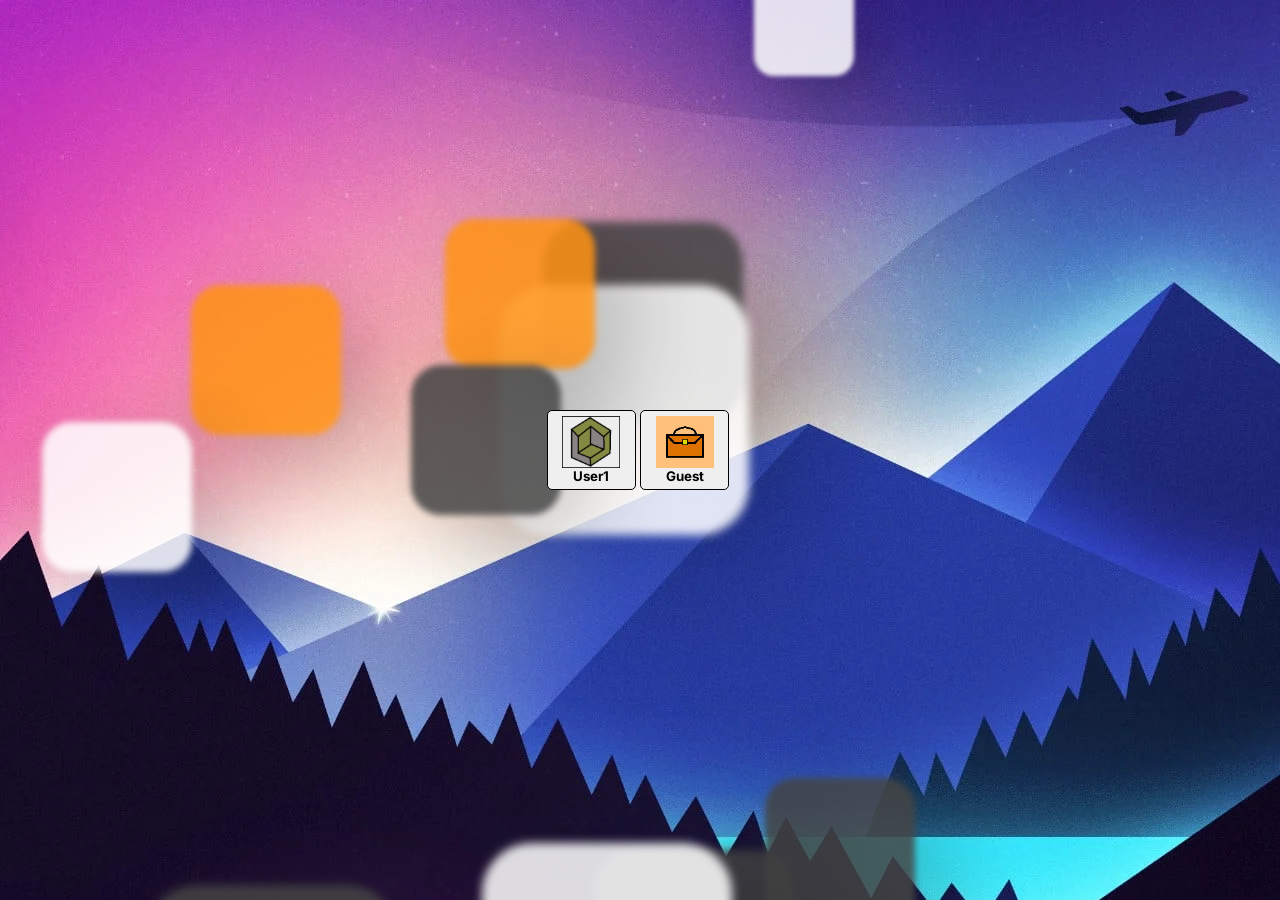
<file: index.html>
<html lang="en">
<head>
<link href="https://fonts.googleapis.com/css2?family=Inter:wght@400;500;600;700&display=swap" rel="stylesheet">
<style type="text/css">
* {
	padding: 0;
	margin: 0;
	overflow: hidden;
	font-family: Inter;
	text-align: center;
	color: #fff;
}
.options {
	height: 100%;
	width: 100%;
	position: absolute;
	display: flex;
	justify-content: center;
	align-items: center;
}
section {
	height: 100%;
	width: 100%;
	z-index: 2;
	background-color: #1d1d1d;
	background-image: url("bg.jpg");
}
button {
	padding: 5px;
	float: middle;
	font-weight: bold;
	width: 89.31;
	border-radius: 5px;
	border: black solid 1px;
	transition: all 0.2s ease;
	z-index: 1;
	position: relative;
	color: black;
}
nav {
	display: inline-block;
}
li {
    float: left;
    display: block;
}
button:hover {
	background-color: #2e2e2e;
	transition: all 0.2s ease;
	color: white;
	border: white solid 1px;
}
.block {
	height: 50px;
	width: 50px;
	background: #fff;
	box-shadow: 10px 10px 30px rgba(0,0,0,0.25);
	border-radius: 10px;
	opacity: .85;
	filter: blur(1px);
}
.block:nth-child(3n + 2)
{
	background: #444;
}
.block:nth-child(3n + 3)
{
	background: #FF9213;
}
</style>
</head>
<body><section class="container">
	<div class="options">
		
		<nav><ul>
		<li><a href="kaostest.html"><button onmouseover="loginuser1()"><img src="Icons/user.png" style="height: 52; width: 58;"></img>User1</button></a>&nbsp;</li>
		<li><a href="guest.html"><button onmouseover="loginguest()"><img src="Icons/guest.png" style="height: 52; width: 58;"></img>Guest</button></a>&nbsp;</li>
		</ul></nav></div>

<script type="text/javascript" src="animate.js"></script>
<script type="text/javascript">
	const container = document.querySelector('.container');
	for ( var i = 1; i<=1000; i++){
		const blocks = document.createElement('div')
		blocks.classList.add('block');
		container.appendChild(blocks);
	}

	function generate(){
		anime({
			targets: '.block',
			translateX : function(){
				return anime.random(-1000, 1000)
			},
			translateY : function(){
				return anime.random(-1000, 1000)
			},
			scale: function(){
				return anime.random(1, 5)
			}
		})
	}

	generate()
</script>
</section>
</body>
</html>
</file>
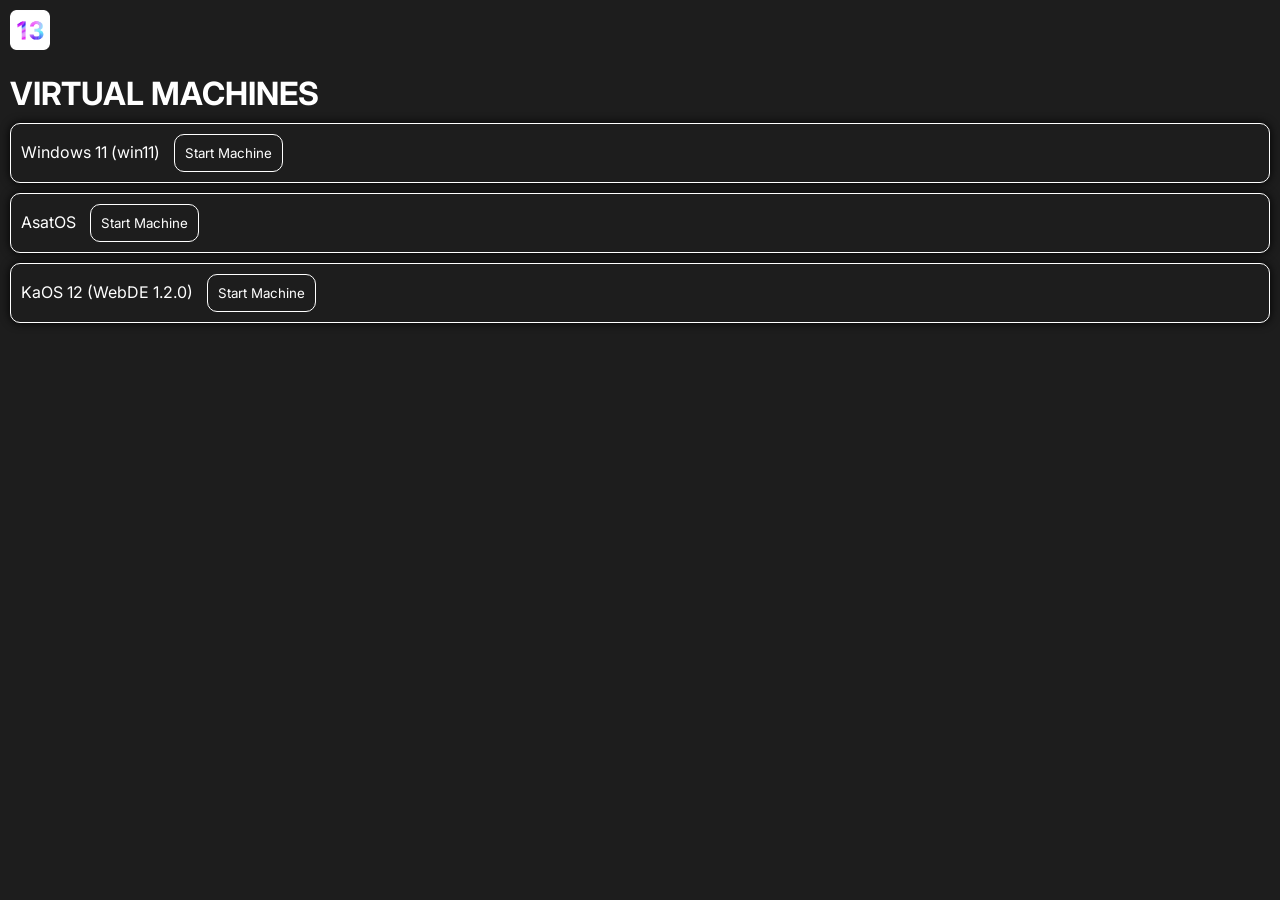
<file: KaOSVM.html>
<!DOCTYPE html>
<html>
    <head>
        <link rel="stylesheet" href="./KaOSVM.css">
        <title>KaOS VM</title>
        <meta name="viewport" content="width=device-width, initial-scale=1.0">
        <link href="https://fonts.googleapis.com/css2?family=Inter:wght@400;500;600;700&display=swap" rel="stylesheet">
    </head>
    <body>
        <header>
            <img class="logo" src="./KaOS13Logo.png" height="40"></img>
        </header>
        <div class="main-class">
            <h1 style="text-transform: uppercase;">virtual machines</h1>
            <div class="vm-menu">
                <p>Windows 11 (win11)</p>
                <button onclick="window.location.href = 'KaOSVMClient.html?os=https://win11.blueedge.me/'">Start Machine</button>
            </div>
            <div class="vm-menu">
                <p>AsatOS</p>
                <button onclick="window.location.href = 'KaOSVMClient.html?os=https://bobuxstation.github.io/AsatOS'">Start Machine</button>
            </div>
            <div class="vm-menu">
                <p>KaOS 12 (WebDE 1.2.0)</p>
                <button onclick="window.location.href = 'KaOSVMClient.html?os=https://zeankundev.github.io/KaOS/setup'">Start Machine</button>
            </div>
        </div>
    </body>
</html>
</file>
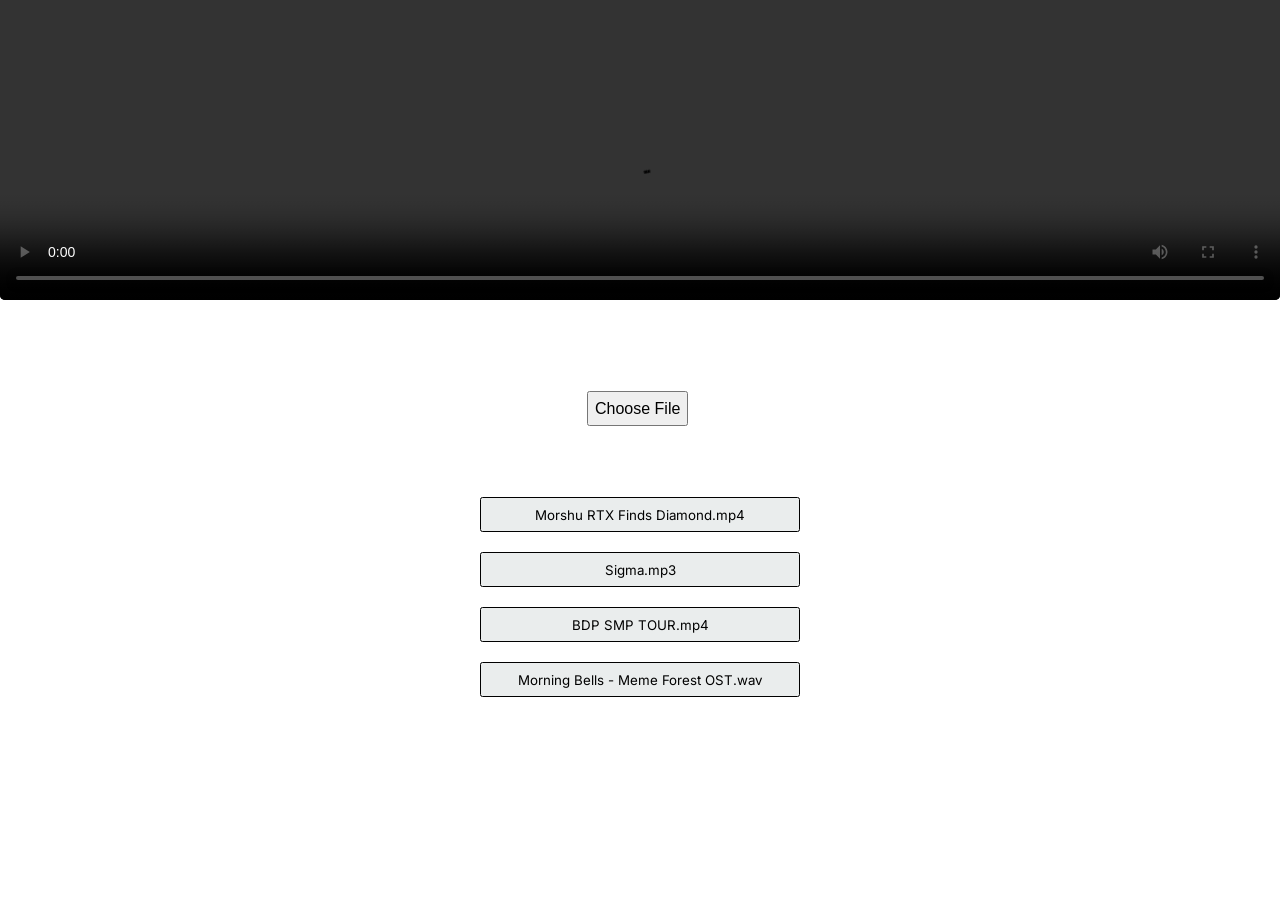
<file: MEDIA.html>
<html>
    <head>
        <script type="text/javascript" src="media.js"></script>
        <link href="https://fonts.googleapis.com/css2?family=Inter:wght@400;500;600;700&display=swap" rel="stylesheet">
        <style>
        * {
            margin: 0;
            padding: 0;
            cursor: url('medias/mouse.png'), auto;
            text-align: center;
            font-family: Inter;
        }
        button {
            padding: 1.5px;
            background-color: #EAEDED;
            width: 25%;
            border-radius: 2.5px;
            height: 35px;
            border: black solid 1px
        }
input[type='file'] {
 font-size: 0;
 padding: 2px;
 cursor: url('medias/mouse.png'), auto;
}
::file-selector-button { font-size: initial; border: black solid 1px border-radius: 2.5%; height: 35px;}
        </style>
    </head>
    <body id="body" style="color: white">
        <section style="height: 615px; ">
        <div class="content"><video src="" id="mediavid" controls style="border-radius: 0px 0px 5px 5px; border: black solid 0px; width: 100%; height: 300; background-color: black;"></video>
<br><br><br>
            <h1>Custom video</h1><br>
            <input type="file" accept="video/*" onchange="custom_video(event)" id="choose"><br><br>
            <h1>Preset video</h1><br>
        <button onclick="vid1()">Morshu RTX Finds Diamond.mp4</button><br><br>
        <button onclick="vid2()">Sigma.mp3</button><br><br>
        <button onclick="vid3()">BDP SMP TOUR.mp4</button><br><br>
        <button onclick="vid4()">Morning Bells - Meme Forest OST.wav</button><br><br>
        <script type="text/javascript" src="notifications.js"></script>
    </body>
</html>
</file>
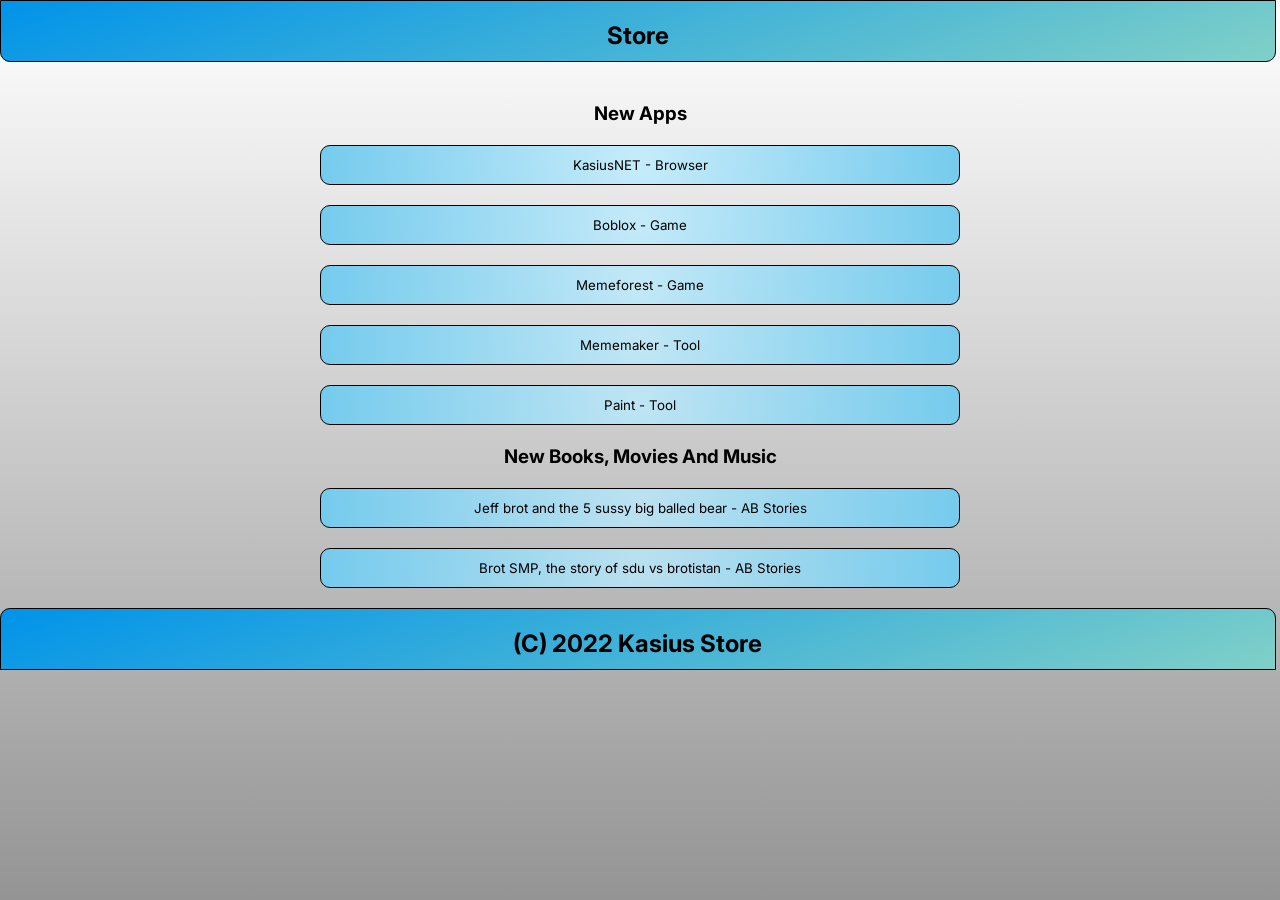
<file: store.html>
<html>
<head>
<link href="https://fonts.googleapis.com/css2?family=Inter:wght@400;500;600;700&display=swap" rel="stylesheet">
<style>
* {
    margin: 0;
    padding: 0;
    text-align: center;
    font-family: Inter;
}
button {
    padding: 10px;
    background: rgb(186,236,255);
    background: radial-gradient(circle, rgba(186,236,255,0.7567401960784313) 0%, rgba(117,203,237,1) 100%);
    width: 50%;
    border-radius: 10px;
    height: 40px;
    border: black solid 1px;
    overflow-y: hidden;
}
button:hover {
    background-color: lightblue;
}
</style>
</head>
<body id="body" style="background: rgb(255,255,255);
background: linear-gradient(180deg, rgba(255,255,255,1) 0%, rgba(148,148,148,1) 100%);">
<section style="height: 615px; ">
<div class="content"><div style="border: black solid 1px; border-radius: 0px 0px 10px 10px; width: 99.5%; height: 60px; background-color: #0093E9;
background-image: linear-gradient(160deg, #0093E9 0%, #80D0C7 100%);
 object-fit: scale-down;"><br><h1>Store</h1></div><br><br>
    <h3>New Apps</h3><br>
    <a href="Apps/KasiusNET.html"><button>KasiusNET - Browser</button></a><br><br>
    <a href="Apps/Boblox.html"><button>Boblox - Game</button></a><br><br>
    <a href="Apps/Memeforest.html"><button>Memeforest - Game</button></a><br><br>
    <a href="Apps/MEMEMAKER.html"><button>Mememaker - Tool</button></a><br><br>
    <a href="Apps/Paint.html"><button>Paint - Tool</button></a><br><br>
    <h3>New Books, Movies And Music</h3><br>
    <a href="Apps/Jeff_Brot_And_The_Five_Big_Balled_Bears.html"><button>Jeff brot and the 5 sussy big balled bear - AB Stories</button></a><br><br>
    <a href="Apps/Brotsmp_SDU_VS_BROTISTAN.html"><button>Brot SMP, the story of sdu vs brotistan - AB Stories</button></a><br><br>
    <div style="border-radius: 10px 10px 0px 0px; border: black solid 0px; width: 99.5%; height: 60px; background-color: #0093E9;
background-image: linear-gradient(160deg, #0093E9 0%, #80D0C7 100%);
 object-fit: scale-down; border: black solid 1px;"><br><h1>(C) 2022 Kasius Store</h1></div>
</body>
</html>
</file>
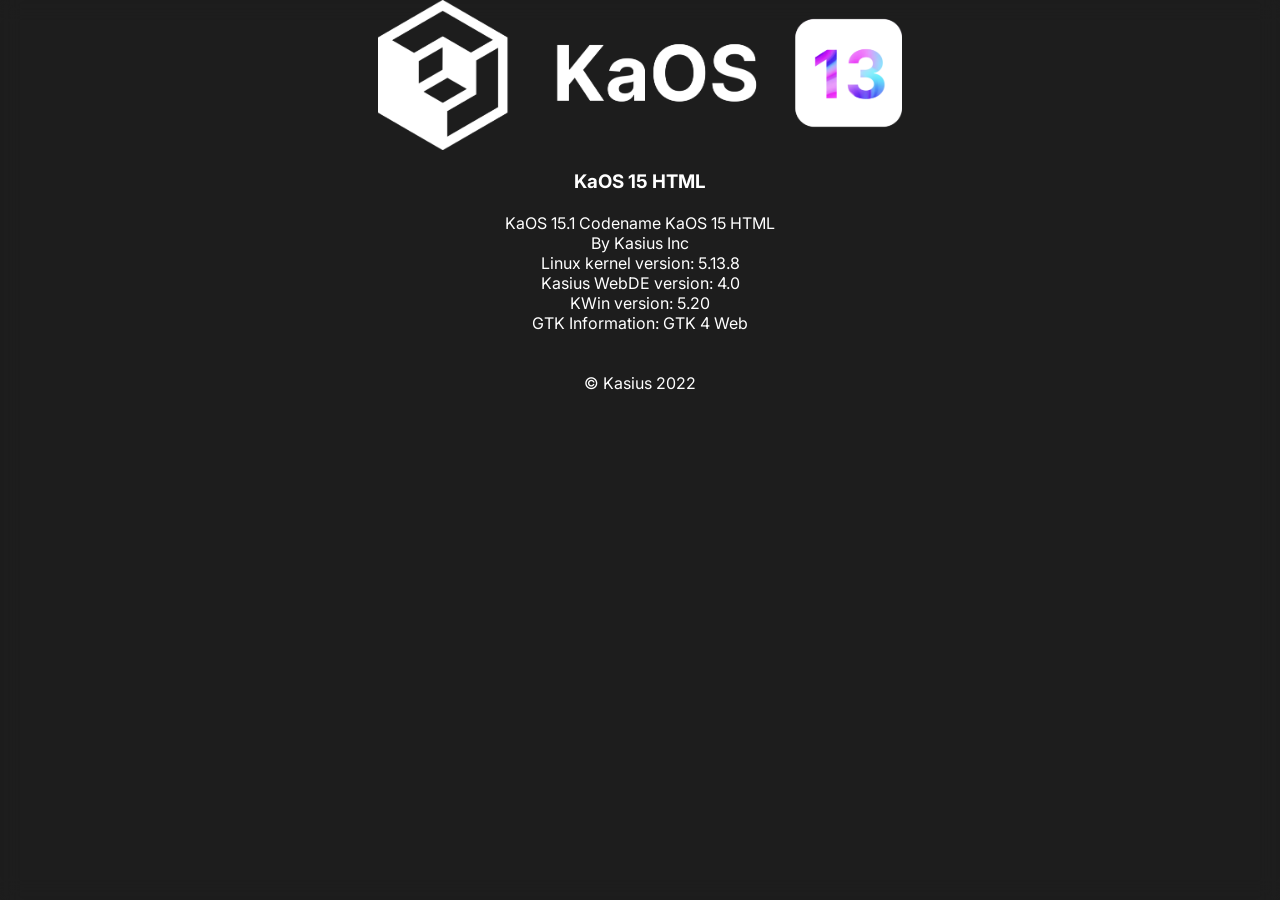
<file: version.html>
<html>
<head>
<link href="https://fonts.googleapis.com/css2?family=Inter:wght@400;500;600;700&display=swap" rel="stylesheet">
<style>
* {
    margin: 0;
    padding: 0;
    cursor: url('medias/mouse.png'), auto;
    text-align: center;
    font-family: Inter;
    overflow: hidden;
}
button {
    padding: 2px;
    background-color: lightgrey;
    width: 75%;
    border-radius: 5px;
    height: 25px;
}
</style>
</head>
<body id="body" style="background-color: #1d1d1d; color: white; backdrop-filter: blur(10px);">
<section style="height: 615px; ">
<div class="content"><img src="ver.png" style="border-radius: 0px 0px 10px 10px; border: black solid 0px; height: 150px;"></img><br><br>
    <h3>KaOS 15 HTML</h3><br>
<p>KaOS 15.1 Codename KaOS 15 HTML</p>
<p>By Kasius Inc</p>
<p>Linux kernel version: 5.13.8</p>
<p>Kasius WebDE version: 4.0</p>
<p>KWin version: 5.20</p>
<p>GTK Information: GTK 4 Web</p>
<br><br>
<p>&copy; Kasius 2022</p>
</body>
</html>
</file>
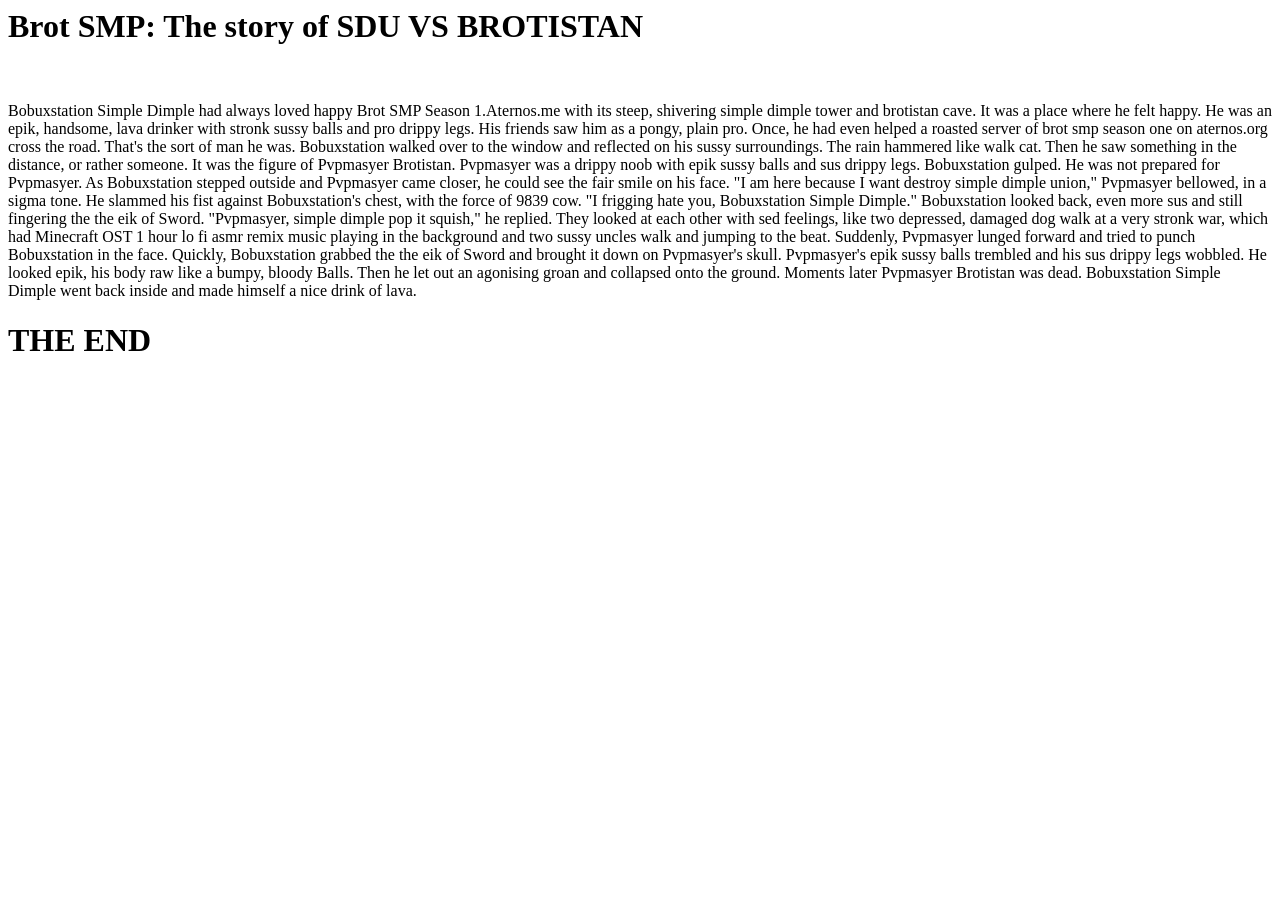
<file: Apps/Brotsmp_SDU_VS_BROTISTAN.html>
<Html>
<head><title>The story of Brot smp (Betrayal, adventure and sigmaness)</title></head>
<body>
<h1>Brot SMP: The story of SDU VS BROTISTAN</h1>
<br><br>
Bobuxstation Simple Dimple had always loved happy Brot SMP Season 1.Aternos.me with its steep, shivering simple dimple tower and brotistan cave. It was a place where he felt happy.

He was an epik, handsome, lava drinker with stronk sussy balls and pro drippy legs. His friends saw him as a pongy, plain pro. Once, he had even helped a roasted server of brot smp season one on aternos.org cross the road. That's the sort of man he was.

Bobuxstation walked over to the window and reflected on his sussy surroundings. The rain hammered like walk cat.

Then he saw something in the distance, or rather someone. It was the figure of Pvpmasyer Brotistan. Pvpmasyer was a drippy noob with epik sussy balls and sus drippy legs.

Bobuxstation gulped. He was not prepared for Pvpmasyer.

As Bobuxstation stepped outside and Pvpmasyer came closer, he could see the fair smile on his face.

"I am here because I want destroy simple dimple union," Pvpmasyer bellowed, in a sigma tone. He slammed his fist against Bobuxstation's chest, with the force of 9839 cow. "I frigging hate you, Bobuxstation Simple Dimple."

Bobuxstation looked back, even more sus and still fingering the the eik of Sword. "Pvpmasyer, simple dimple pop it squish," he replied.

They looked at each other with sed feelings, like two depressed, damaged dog walk at a very stronk war, which had Minecraft OST 1 hour lo fi asmr remix music playing in the background and two sussy uncles walk and jumping to the beat.

Suddenly, Pvpmasyer lunged forward and tried to punch Bobuxstation in the face. Quickly, Bobuxstation grabbed the the eik of Sword and brought it down on Pvpmasyer's skull.

Pvpmasyer's epik sussy balls trembled and his sus drippy legs wobbled. He looked epik, his body raw like a bumpy, bloody Balls.

Then he let out an agonising groan and collapsed onto the ground. Moments later Pvpmasyer Brotistan was dead.

Bobuxstation Simple Dimple went back inside and made himself a nice drink of lava.

<br>
<h1>THE END</h1>
</body>
</Html>
</file>
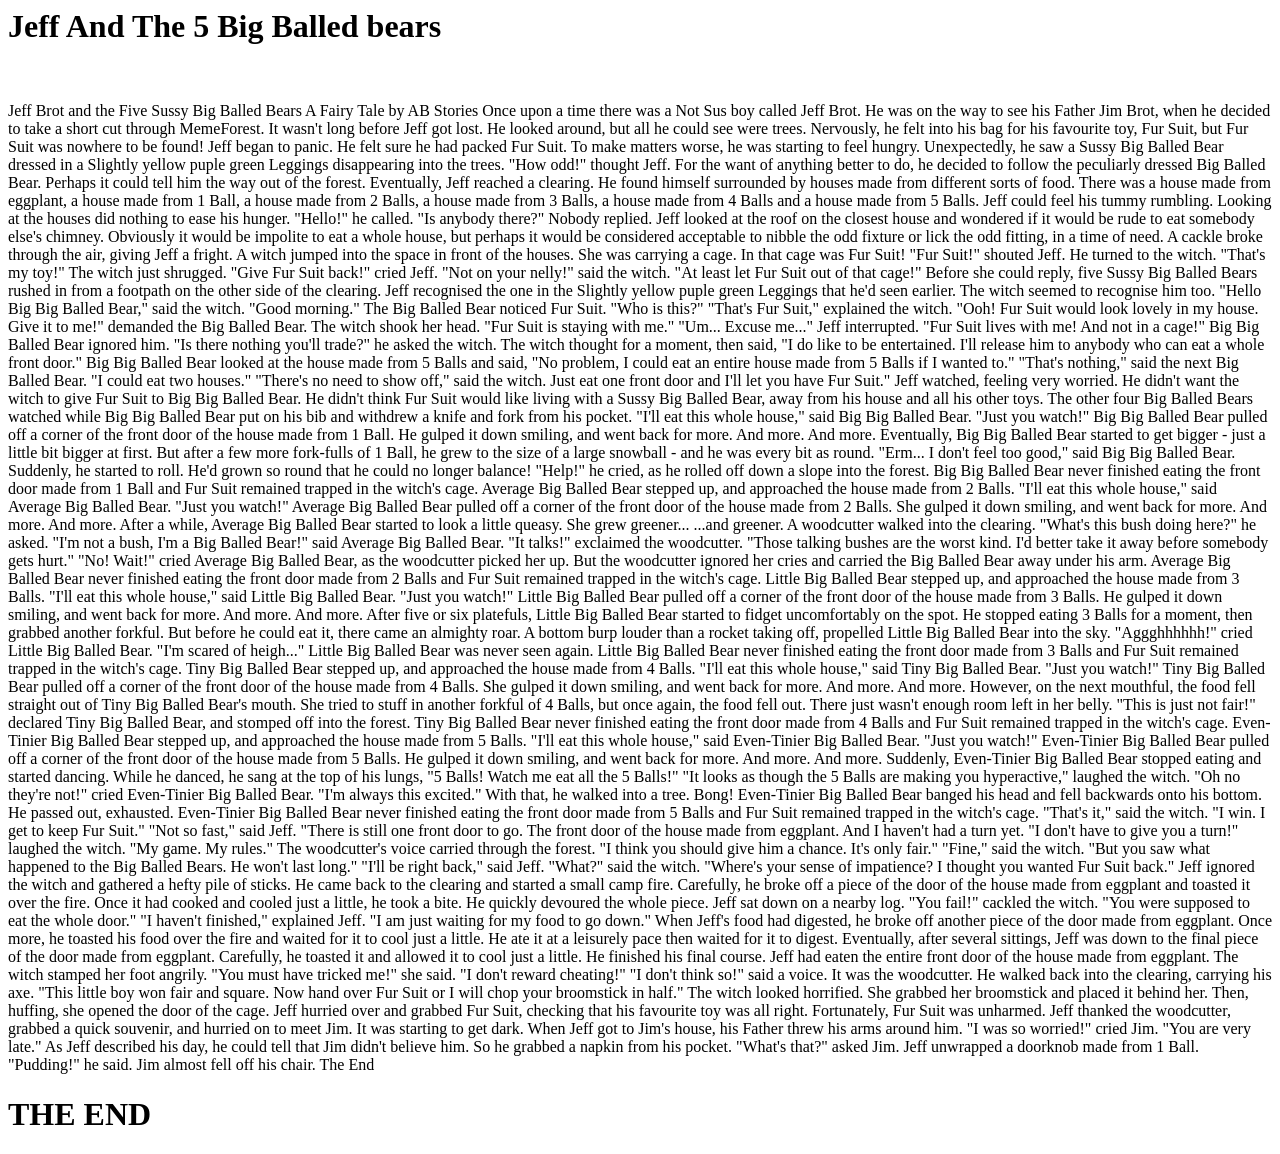
<file: Apps/Jeff_Brot_And_The_Five_Big_Balled_Bears.html>
<Html>
<head><title>Jeff And The 5 Big Balled bears</title></head>
<body>
<h1>Jeff And The 5 Big Balled bears</h1>
<br><br>
Jeff Brot and the Five Sussy Big Balled Bears
A Fairy Tale
by AB Stories
Once upon a time there was a Not Sus boy called Jeff Brot. He was on the way to see his Father Jim Brot, when he decided to take a short cut through MemeForest.

It wasn't long before Jeff got lost. He looked around, but all he could see were trees. Nervously, he felt into his bag for his favourite toy, Fur Suit, but Fur Suit was nowhere to be found! Jeff began to panic. He felt sure he had packed Fur Suit. To make matters worse, he was starting to feel hungry.

Unexpectedly, he saw a Sussy Big Balled Bear dressed in a Slightly yellow puple green Leggings disappearing into the trees.

"How odd!" thought Jeff.

For the want of anything better to do, he decided to follow the peculiarly dressed Big Balled Bear. Perhaps it could tell him the way out of the forest.

Eventually, Jeff reached a clearing. He found himself surrounded by houses made from different sorts of food. There was a house made from eggplant, a house made from 1 Ball, a house made from 2 Balls, a house made from 3 Balls, a house made from 4 Balls and a house made from 5 Balls.

Jeff could feel his tummy rumbling. Looking at the houses did nothing to ease his hunger.

"Hello!" he called. "Is anybody there?"

Nobody replied.

Jeff looked at the roof on the closest house and wondered if it would be rude to eat somebody else's chimney. Obviously it would be impolite to eat a whole house, but perhaps it would be considered acceptable to nibble the odd fixture or lick the odd fitting, in a time of need.

A cackle broke through the air, giving Jeff a fright. A witch jumped into the space in front of the houses. She was carrying a cage. In that cage was Fur Suit!

"Fur Suit!" shouted Jeff. He turned to the witch. "That's my toy!"

The witch just shrugged.

"Give Fur Suit back!" cried Jeff.

"Not on your nelly!" said the witch.

"At least let Fur Suit out of that cage!"

Before she could reply, five Sussy Big Balled Bears rushed in from a footpath on the other side of the clearing. Jeff recognised the one in the Slightly yellow puple green Leggings that he'd seen earlier. The witch seemed to recognise him too.

"Hello Big Big Balled Bear," said the witch.

"Good morning." The Big Balled Bear noticed Fur Suit. "Who is this?"

"That's Fur Suit," explained the witch.

"Ooh! Fur Suit would look lovely in my house. Give it to me!" demanded the Big Balled Bear.

The witch shook her head. "Fur Suit is staying with me."

"Um... Excuse me..." Jeff interrupted. "Fur Suit lives with me! And not in a cage!"

Big Big Balled Bear ignored him. "Is there nothing you'll trade?" he asked the witch.

The witch thought for a moment, then said, "I do like to be entertained. I'll release him to anybody who can eat a whole front door."

Big Big Balled Bear looked at the house made from 5 Balls and said, "No problem, I could eat an entire house made from 5 Balls if I wanted to."

"That's nothing," said the next Big Balled Bear. "I could eat two houses."

"There's no need to show off," said the witch. Just eat one front door and I'll let you have Fur Suit."

Jeff watched, feeling very worried. He didn't want the witch to give Fur Suit to Big Big Balled Bear. He didn't think Fur Suit would like living with a Sussy Big Balled Bear, away from his house and all his other toys.

The other four Big Balled Bears watched while Big Big Balled Bear put on his bib and withdrew a knife and fork from his pocket.

"I'll eat this whole house," said Big Big Balled Bear. "Just you watch!"

Big Big Balled Bear pulled off a corner of the front door of the house made from 1 Ball. He gulped it down smiling, and went back for more.

   And more.

      And more.

Eventually, Big Big Balled Bear started to get bigger - just a little bit bigger at first. But after a few more fork-fulls of 1 Ball, he grew to the size of a large snowball - and he was every bit as round.

"Erm... I don't feel too good," said Big Big Balled Bear.

Suddenly, he started to roll. He'd grown so round that he could no longer balance!

"Help!" he cried, as he rolled off down a slope into the forest.

Big Big Balled Bear never finished eating the front door made from 1 Ball and Fur Suit remained trapped in the witch's cage.

Average Big Balled Bear stepped up, and approached the house made from 2 Balls.
"I'll eat this whole house," said Average Big Balled Bear. "Just you watch!"

Average Big Balled Bear pulled off a corner of the front door of the house made from 2 Balls. She gulped it down smiling, and went back for more.

   And more.

      And more.

After a while, Average Big Balled Bear started to look a little queasy. She grew greener...

   ...and greener.

A woodcutter walked into the clearing. "What's this bush doing here?" he asked.

"I'm not a bush, I'm a Big Balled Bear!" said Average Big Balled Bear.

"It talks!" exclaimed the woodcutter. "Those talking bushes are the worst kind. I'd better take it away before somebody gets hurt."

"No! Wait!" cried Average Big Balled Bear, as the woodcutter picked her up. But the woodcutter ignored her cries and carried the Big Balled Bear away under his arm.

Average Big Balled Bear never finished eating the front door made from 2 Balls and Fur Suit remained trapped in the witch's cage.

Little Big Balled Bear stepped up, and approached the house made from 3 Balls.
"I'll eat this whole house," said Little Big Balled Bear. "Just you watch!"

Little Big Balled Bear pulled off a corner of the front door of the house made from 3 Balls. He gulped it down smiling, and went back for more.

   And more.

      And more.

After five or six platefuls, Little Big Balled Bear started to fidget uncomfortably on the spot.

He stopped eating 3 Balls for a moment, then grabbed another forkful.

But before he could eat it, there came an almighty roar. A bottom burp louder than a rocket taking off, propelled Little Big Balled Bear into the sky.

"Aggghhhhhh!" cried Little Big Balled Bear. "I'm scared of heigh..."

Little Big Balled Bear was never seen again.

Little Big Balled Bear never finished eating the front door made from 3 Balls and Fur Suit remained trapped in the witch's cage.

Tiny Big Balled Bear stepped up, and approached the house made from 4 Balls.
"I'll eat this whole house," said Tiny Big Balled Bear. "Just you watch!"

Tiny Big Balled Bear pulled off a corner of the front door of the house made from 4 Balls. She gulped it down smiling, and went back for more.

   And more.

      And more.

However, on the next mouthful, the food fell straight out of Tiny Big Balled Bear's mouth. She tried to stuff in another forkful of 4 Balls, but once again, the food fell out. There just wasn't enough room left in her belly.

"This is just not fair!" declared Tiny Big Balled Bear, and stomped off into the forest.

Tiny Big Balled Bear never finished eating the front door made from 4 Balls and Fur Suit remained trapped in the witch's cage.

Even-Tinier Big Balled Bear stepped up, and approached the house made from 5 Balls.
"I'll eat this whole house," said Even-Tinier Big Balled Bear. "Just you watch!"

Even-Tinier Big Balled Bear pulled off a corner of the front door of the house made from 5 Balls. He gulped it down smiling, and went back for more.

   And more.

      And more.

Suddenly, Even-Tinier Big Balled Bear stopped eating and started dancing. While he danced, he sang at the top of his lungs, "5 Balls! Watch me eat all the 5 Balls!"

"It looks as though the 5 Balls are making you hyperactive," laughed the witch.

"Oh no they're not!" cried Even-Tinier Big Balled Bear. "I'm always this excited." With that, he walked into a tree.

Bong!

Even-Tinier Big Balled Bear banged his head and fell backwards onto his bottom. He passed out, exhausted.

Even-Tinier Big Balled Bear never finished eating the front door made from 5 Balls and Fur Suit remained trapped in the witch's cage.

"That's it," said the witch. "I win. I get to keep Fur Suit."

"Not so fast," said Jeff. "There is still one front door to go. The front door of the house made from eggplant. And I haven't had a turn yet.

"I don't have to give you a turn!" laughed the witch. "My game. My rules."

The woodcutter's voice carried through the forest. "I think you should give him a chance. It's only fair."

"Fine," said the witch. "But you saw what happened to the Big Balled Bears. He won't last long."

"I'll be right back," said Jeff.

"What?" said the witch. "Where's your sense of impatience? I thought you wanted Fur Suit back."

Jeff ignored the witch and gathered a hefty pile of sticks. He came back to the clearing and started a small camp fire. Carefully, he broke off a piece of the door of the house made from eggplant and toasted it over the fire. Once it had cooked and cooled just a little, he took a bite. He quickly devoured the whole piece.

Jeff sat down on a nearby log.

"You fail!" cackled the witch. "You were supposed to eat the whole door."

"I haven't finished," explained Jeff. "I am just waiting for my food to go down."

When Jeff's food had digested, he broke off another piece of the door made from eggplant. Once more, he toasted his food over the fire and waited for it to cool just a little. He ate it at a leisurely pace then waited for it to digest.

Eventually, after several sittings, Jeff was down to the final piece of the door made from eggplant. Carefully, he toasted it and allowed it to cool just a little. He finished his final course. Jeff had eaten the entire front door of the house made from eggplant.

The witch stamped her foot angrily. "You must have tricked me!" she said. "I don't reward cheating!"

"I don't think so!" said a voice. It was the woodcutter. He walked back into the clearing, carrying his axe. "This little boy won fair and square. Now hand over Fur Suit or I will chop your broomstick in half."

The witch looked horrified. She grabbed her broomstick and placed it behind her. Then, huffing, she opened the door of the cage.

Jeff hurried over and grabbed Fur Suit, checking that his favourite toy was all right. Fortunately, Fur Suit was unharmed.

Jeff thanked the woodcutter, grabbed a quick souvenir, and hurried on to meet Jim. It was starting to get dark.

When Jeff got to Jim's house, his Father threw his arms around him.

"I was so worried!" cried Jim. "You are very late."

As Jeff described his day, he could tell that Jim didn't believe him. So he grabbed a napkin from his pocket.

"What's that?" asked Jim.

Jeff unwrapped a doorknob made from 1 Ball. "Pudding!" he said.

Jim almost fell off his chair.

The End
<br>
<h1>THE END</h1>
</body>
</Html>
</file>
<file: KaOSVM.css>
* {
    margin: 0;
    font-family: 'Inter', sans-serif !important;
    color: white;
}
body {
    background-color: #1d1d1d;
}
header {
    padding: 10px;
}
h1, h2, h3, h4, h5, h6 {
    display: inline-block;
}
.main-class {
    padding: 10px;
}
.vm-menu {
    border: 1px solid #fff;
    padding: 10px;
    border-radius: 10px;
    margin-top: 10px;
    box-shadow: 0px 0px 10px #000;
}
button {
    display: inline-block;
    background-color: #1d1d1d;
    padding: 10px;
    border: 1px solid #fff;
    border-radius: 10px;
    margin-left: 10px;
    transition: all 0.2s ease;
}
button:hover {
    background-color: #3f3f3f;
    transition: all 0.2s ease;
    box-shadow: 0px 0px 10px #000;
}
.vm-menu p {
    display: inline-block;
}
</file>
